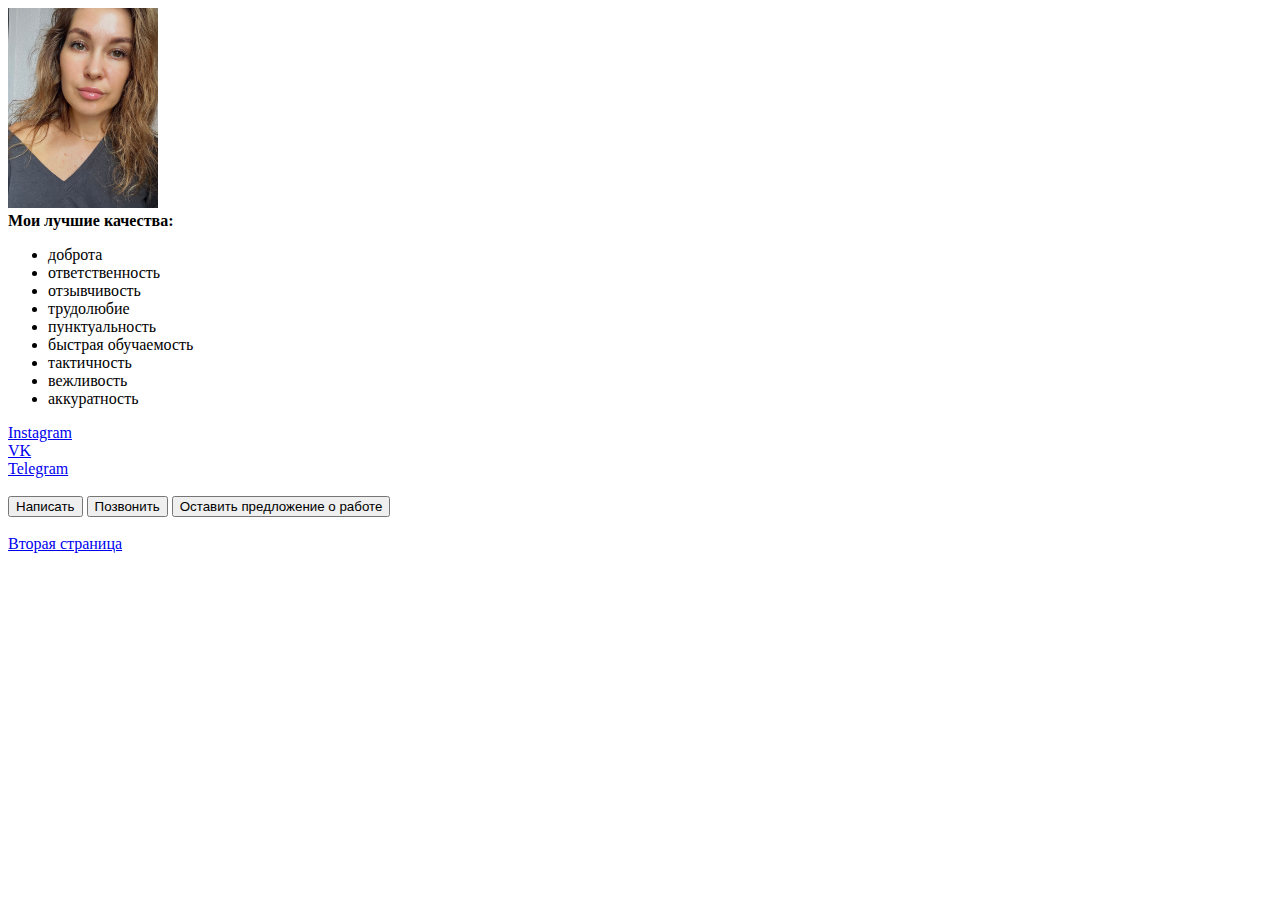
<file: index.html>
<!DOCTYPE html>
<html lang="en">

<head>
    <meta charset="UTF-8">
    <meta name="viewport" content="width=device-width, initial-scale=1.0">
    <title>Document</title>
</head>

<body>
    <img src="exported_47F4BB40-5C89-4A00-B758-73F86D3899FE.jpeg" alt="фотография Дари" width="150"
        title="фотография Дари" />
    <div>
        <span><b>Мои лучшие качества:</b></span>
        <ul>
            <li>доброта</li>
            <li>ответственность</li>
            <li>отзывчивость</li>
            <li>трудолюбие</li>
            <li>пунктуальность</li>
            <li>быстрая обучаемость</li>
            <li>тактичность</li>
            <li>вежливость</li>
            <li>аккуратность</li>
        </ul>
    </div>
    <div>
        <a href="https://www.instagram.com/platonova.darya?igsh=MWp2dnM4dHcxdzMwbw%3D%3D&utm_source=qr"
            target="_blank">Instagram<br></a>
        <a href="https://vk.com/id12913135" target="_blank">VK<br></a>
        <a href="https://t.me/PlatonovaDarya" target="_blank">Telegram</a>
    </div>
    <br>
    <div>
        <button>Написать</button>
        <button>Позвонить</button>
        <button>Оставить предложение о работе</button>
    </div>
    <div>
        <br><a href="second_page.html">Вторая страница</a>
    </div>
</body>

</html>
</file>
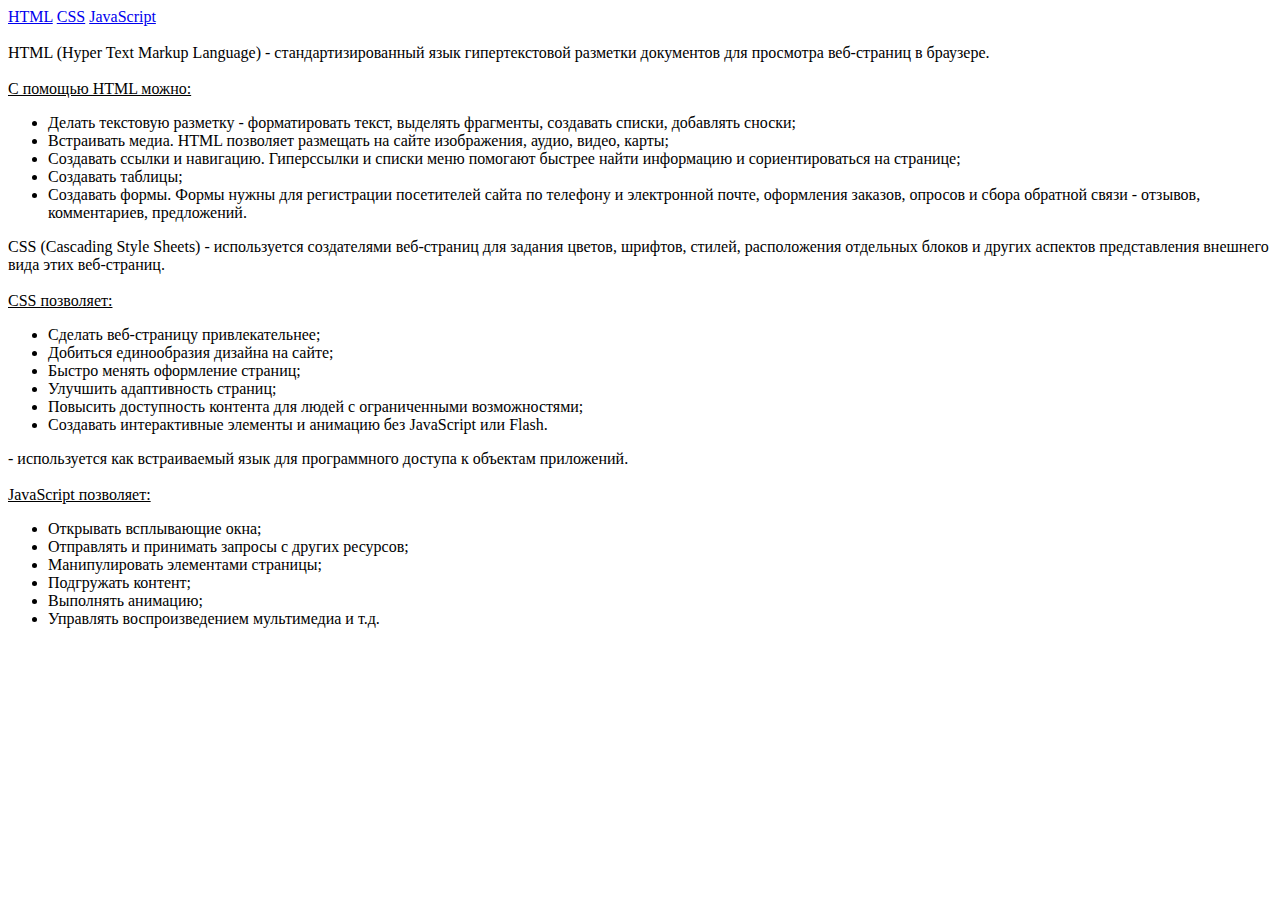
<file: second_page.html>
<!DOCTYPE html>
<html lang="en">

<head>
    <meta charset="UTF-8">
    <meta name="viewport" content="width=device-width, initial-scale=1.0">
    <title>Document</title>
</head>

<body>
    <div>
        <a href="#HTML" target="_blank">HTML</a>
        <a href="#CSS" target="_blank">CSS</a>
        <a href="#JavaScript" target="_blank">JavaScript</a>
    </div>
    <div>
        <br>
        <span id="HTML">HTML (Hyper Text Markup Language) - стандартизированный язык гипертекстовой разметки документов для просмотра веб-страниц в браузере.</span>
        <br>
        <br>
        <span><u>С помощью HTML можно:</u></span>
        <ul>
            <li>Делать текстовую разметку - форматировать текст, выделять фрагменты, создавать списки, добавлять сноски;
            </li>
            <li>Встраивать медиа. HTML позволяет размещать на сайте изображения, аудио, видео, карты;</li>
            <li>Создавать ссылки и навигацию. Гиперссылки и списки меню помогают быстрее найти информацию и
                сориентироваться
                на странице;</li>
            <li>Создавать таблицы;</li>
            <li>Создавать формы. Формы нужны для регистрации посетителей сайта по телефону и электронной почте,
                оформления
                заказов, опросов и сбора обратной связи - отзывов, комментариев, предложений.</li>
        </ul>
    </div>
    <div>
        <span id="CSS">CSS (Cascading Style Sheets) - используется создателями веб-страниц для задания цветов, шрифтов,
            стилей, расположения отдельных блоков и других аспектов представления внешнего вида этих веб-страниц.</span>
        <br>
        <br>
        <span><u>CSS позволяет:</u></span>
        <ul>
            <li>Сделать веб-страницу привлекательнее;</li>
            <li>Добиться единообразия дизайна на сайте;</li>
            <li>Быстро менять оформление страниц;</li>
            <li>Улучшить адаптивность страниц;</li>
            <li>Повысить доступность контента для людей с ограниченными возможностями;</li>
            <li>Создавать интерактивные элементы и анимацию без JavaScript или Flash.</li>
        </ul>
    </div>
    <div>
        <span id="JavaScript"> - используется как встраиваемый язык для программного доступа к объектам приложений.</span>
        <br>
        <br>
        <span><u>JavaScript позволяет:</u></span>
        <ul>
            <li>Открывать всплывающие окна;</li>
            <li>Отправлять и принимать запросы с других ресурсов;</li>
            <li>Манипулировать элементами страницы;</li>
            <li>Подгружать контент;</li>
            <li>Выполнять анимацию;</li>
            <li>Управлять воспроизведением мультимедиа и т.д.</li>
        </ul>
    </div>
</body>

</html>
</file>
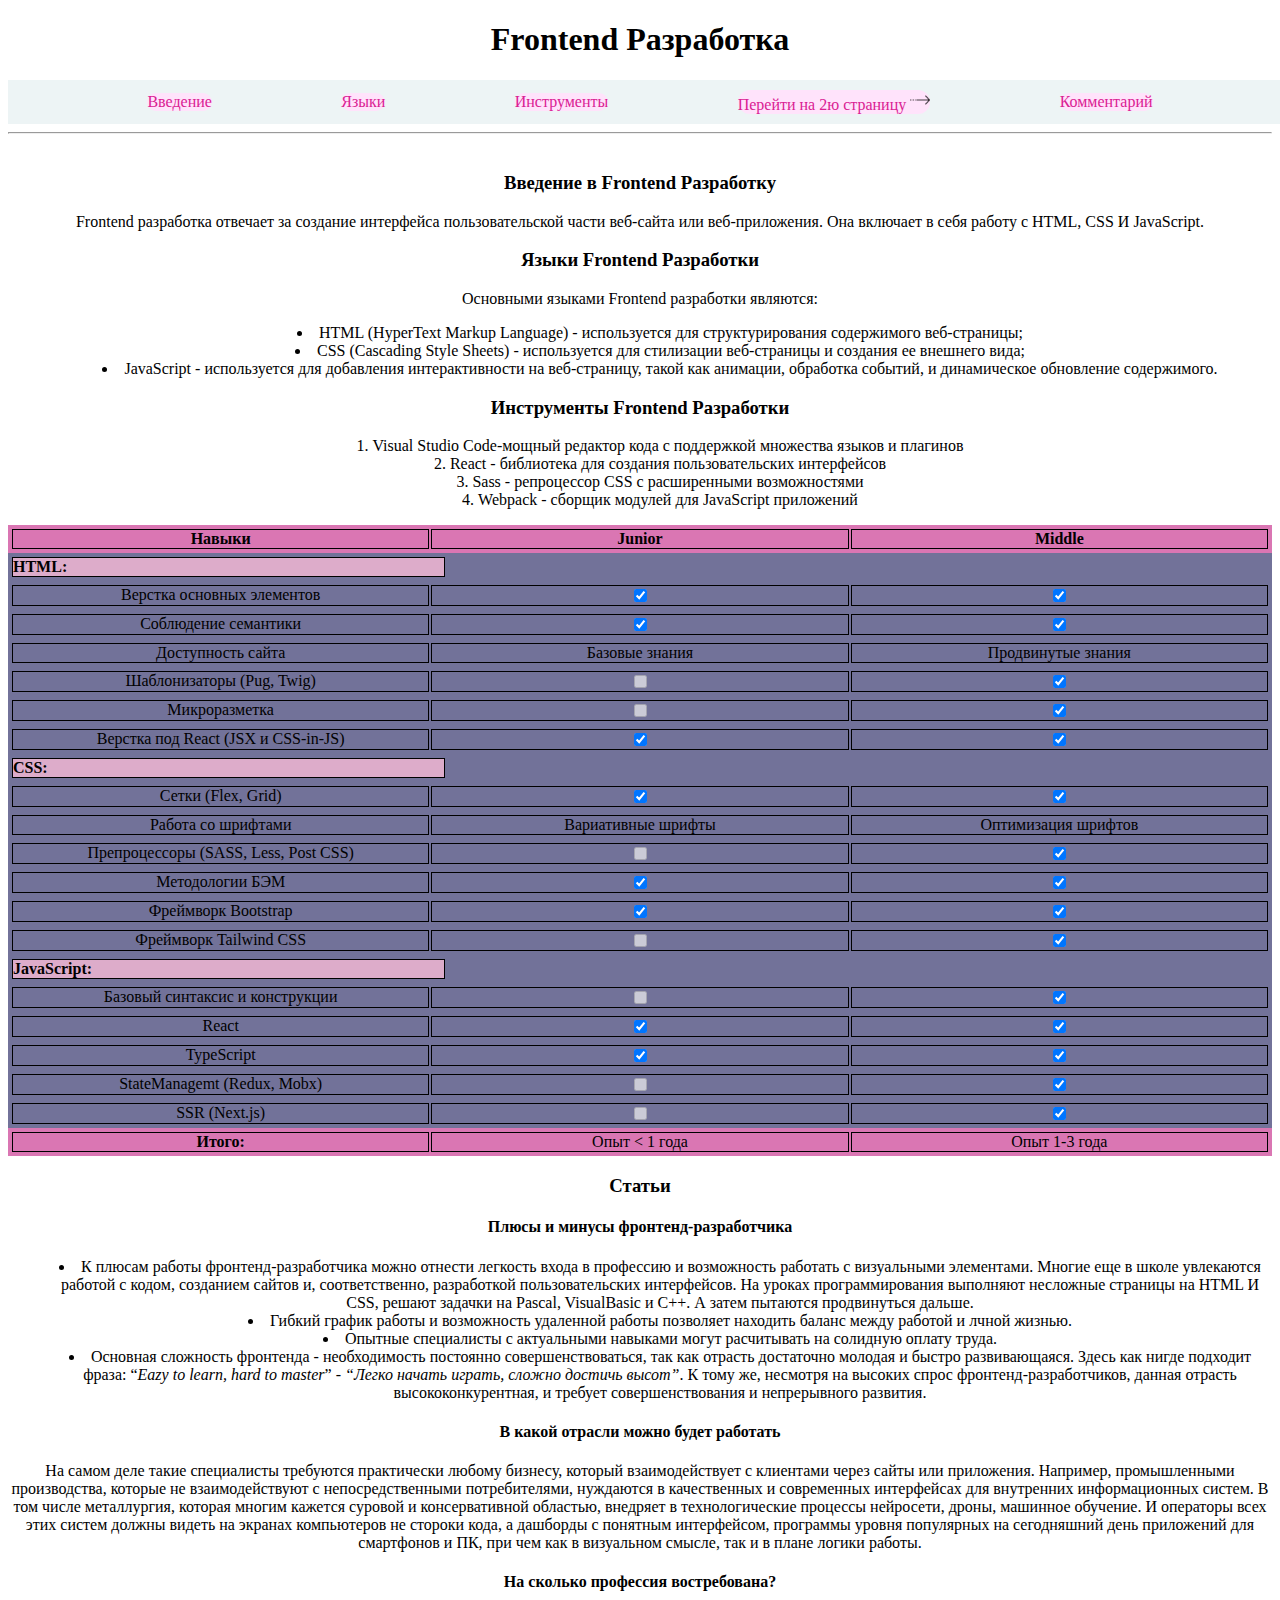
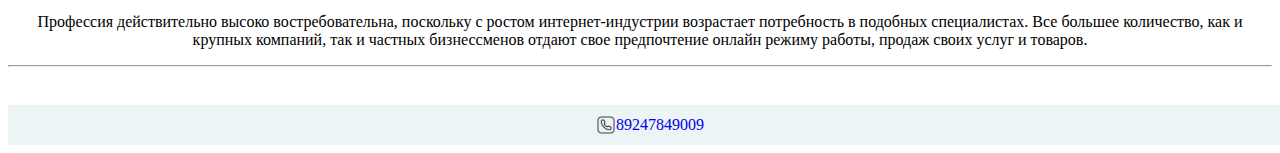
<file: home work/index1.html>
<!DOCTYPE html>
<html lang="en">

<head>
    <meta charset="UTF-8">
    <meta name="viewport" content="width=device-width, initial-scale=1.0">
    <title>Document</title>
    <link rel="stylesheet" href="style.css">
</head>

<body>
    <header>
        <h1 class="h1">Frontend Разработка</h1>
        <nav class="header">
            <a class="header-btn" href="#Ведение">Введение</a>
            <a class="header-btn" href="#Языки">Языки</a>
            <a class="header-btn" href="#Инструменты">Инструменты</a>
            <a class="header-btn" href="second_page1.html" target="_blank">Перейти на 2ю страницу
                <img src="img/icons8-продвижение-50.png" alt="стрелка" />
            </a>
            <a class="header-btn" href="third_page.html">Комментарий</a>
        </nav>
    </header>
    <hr>
    <div class="br">
        <section>
            <h3>Введение в Frontend Разработку</h3>
            <p>Frontend разработка отвечает за создание интерфейса пользовательской части веб-сайта или
                веб-приложения.
                Она включает в себя работу с HTML, CSS И JavaScript.</p>
        </section>
        <section>
            <h3>Языки Frontend Разработки</h3>
            <p>Основными языками Frontend разработки являются:</p>
            <ul>
                <li>HTML (HyperText Markup Language) - используется для структурирования содержимого веб-страницы;
                </li>
                <li>CSS (Cascading Style Sheets) - используется для стилизации веб-страницы и создания ее внешнего
                    вида;
                </li>
                <li>JavaScript - используется для добавления интерактивности на веб-страницу, такой как анимации,
                    обработка событий, и динамическое обновление содержимого.</li>
            </ul>
        </section>
        <section>
            <h3>Инструменты Frontend Разработки</h3>
            <ol>
                <li>Visual Studio Code-мощный редактор кода с поддержкой множества языков и плагинов</li>
                <li>React - библиотека для создания пользовательских интерфейсов</li>
                <li>Sass - репроцессор CSS с расширенными возможностями</li>
                <li>Webpack - сборщик модулей для JavaScript приложений</li>
            </ol>
        </section>
        <div class="table">
            <div class="thead">
                <div class="pthead">Навыки</div>
                <div class="pthead">Junior</div>
                <div class="pthead">Middle</div>
            </div>
            <div class="tbody">
                <div class="ptbody html">HTML:</div>
            </div>
            <div class="tbody2">
                <div class="ptbody">Верстка основных элементов</div>
                <div class="ptbody"><input type="checkbox" checked></div>
                <div class="ptbody"><input type="checkbox" checked></div>
            </div>
            <div class="tbody3">
                <div class="ptbody">Соблюдение семантики</div>
                <div class="ptbody"><input type="checkbox" checked></div>
                <div class="ptbody"><input type="checkbox" checked></div>
            </div>
            <div class="tbody4">
                <div class="ptbody">Доступность сайта</div>
                <div class="ptbody">Базовые знания</div>
                <div class="ptbody">Продвинутые знания</div>
            </div>
            <div class="tbody5">
                <div class="ptbody">Шаблонизаторы (Pug, Twig)</div>
                <div class="ptbody"><input type="checkbox" disabled></div>
                <div class="ptbody"><input type="checkbox" checked></div>
            </div>
            <div class="tbody6">
                <div class="ptbody">Микроразметка</div>
                <div class="ptbody"><input type="checkbox" disabled></div>
                <div class="ptbody"><input type="checkbox" checked></div>
            </div>
            <div class="tbody7">
                <div class="ptbody">Верстка под React (JSX и CSS-in-JS)</div>
                <div class="ptbody"><input type="checkbox" checked></div>
                <div class="ptbody"><input type="checkbox" checked></div>
            </div>
            <div class="tbody">
                <div class="ptbody css">CSS:</div>
            </div>
            <div class="tbody2">
                <div class="ptbody">Сетки (Flex, Grid)</div>
                <div class="ptbody"><input type="checkbox" checked></div>
                <div class="ptbody"><input type="checkbox" checked></div>
            </div>
            <div class="tbody3">
                <div class="ptbody">Работа со шрифтами</div>
                <div class="ptbody">Вариативные шрифты</div>
                <div class="ptbody">Оптимизация шрифтов</div>
            </div>
            <div class="tbody4">
                <div class="ptbody">Препроцессоры (SASS, Less, Post CSS)</div>
                <div class="ptbody"><input type="checkbox" disabled></div>
                <div class="ptbody"><input type="checkbox" checked></div>
            </div>
            <div class="tbody5">
                <div class="ptbody">Методологии БЭМ</div>
                <div class="ptbody"><input type="checkbox" checked></div>
                <div class="ptbody"><input type="checkbox" checked></div>
            </div>
            <div class="tbody6">
                <div class="ptbody">Фреймворк Bootstrap</div>
                <div class="ptbody"><input type="checkbox" checked></div>
                <div class="ptbody"><input type="checkbox" checked></div>
            </div>
            <div class="tbody7">
                <div class="ptbody">Фреймворк Tailwind CSS</div>
                <div class="ptbody"><input type="checkbox" disabled></div>
                <div class="ptbody"><input type="checkbox" checked></div>
            </div>
            <div class="tbody">
                <div class="ptbody js">JavaScript:</div>
            </div>
            <div class="tbody2">
                <div class="ptbody">Базовый синтаксис и конструкции</div>
                <div class="ptbody"><input type="checkbox" disabled></div>
                <div class="ptbody"><input type="checkbox" checked></div>
            </div>
            <div class="tbody3">
                <div class="ptbody">React</div>
                <div class="ptbody"><input type="checkbox" checked></div>
                <div class="ptbody"><input type="checkbox" checked></div>
            </div>
            <div class="tbody4">
                <div class="ptbody">TypeScript</div>
                <div class="ptbody"><input type="checkbox" checked></div>
                <div class="ptbody"><input type="checkbox" checked></div>
            </div>
            <div class="tbody5">
                <div class="ptbody">StateManagemt (Redux, Mobx)</div>
                <div class="ptbody"><input type="checkbox" disabled></div>
                <div class="ptbody"><input type="checkbox" checked></div>
            </div>
            <div class="tbody6">
                <div class="ptbody">SSR (Next.js)</div>
                <div class="ptbody"><input type="checkbox" disabled></div>
                <div class="ptbody"><input type="checkbox" checked></div>
            </div>
            <div class="tfoot">
                <div class="ptfoot all">Итого:</div>
                <div class="ptfoot">Опыт < 1 года</div>
                        <div class="ptfoot">Опыт 1-3 года</div>
                </div>
            </div>
            <section>
                <h3>Статьи</h3>
                <h4>Плюсы и минусы фронтенд-разработчика</h4>
                <p>
                <ul>
                    <li>К плюсам работы фронтенд-разработчика можно отнести легкость входа в профессию и возможность
                        работать с визуальными элементами. Многие еще в школе увлекаются работой с кодом, созданием
                        сайтов
                        и, соответственно, разработкой пользовательских интерфейсов. На уроках программирования
                        выполняют
                        несложные страницы на HTML И CSS, решают задачки на Pascal, VisualBasic и C++. А затем пытаются
                        продвинуться дальше.</li>
                    <li>Гибкий график работы и возможность удаленной работы позволяет находить баланс между работой и
                        лчной
                        жизнью.</li>
                    <li>Опытные специалисты с актуальными навыками могут расчитывать на солидную оплату труда.</li>
                    <li>Основная сложность фронтенда - необходимость постоянно совершенствоваться, так как отрасть
                        достаточно молодая и быстро развивающаяся. Здесь как нигде подходит фраза: <q><i>Eazy to learn,
                                hard to master</q> - <q>Легко начать играть, сложно достичь высот</q></i>. К тому же,
                        несмотря на высоких спрос фронтенд-разработчиков, данная отрасть высококонкурентная, и требует
                        совершенствования и непрерывного развития.</li>
                </ul>
                </p>
                <h4>В какой отрасли можно будет работать</h4>
                <p>На самом деле такие специалисты требуются практически любому бизнесу, который взаимодействует с
                    клиентами через сайты или приложения. Например, промышленными производства, которые не
                    взаимодействуют с непосредственными потребителями, нуждаются в качественных и современных
                    интерфейсах для внутренних информационных систем. В том числе металлургия, которая многим кажется
                    суровой и консервативной областью, внедряет в технологические процессы нейросети, дроны, машинное
                    обучение. И операторы всех этих систем должны видеть на экранах компьютеров не стороки кода, а
                    дашборды с понятным интерфейсом, программы уровня популярных на сегодняшний день приложений для
                    смартфонов и ПК, при чем как в визуальном смысле, так и в плане логики работы.</p>
                <h4>На сколько профессия востребована?</h4>
                <p>Профессия действительно высоко востребовательна, поскольку с ростом интернет-индустрии возрастает
                    потребность в подобных специалистах. Все большее количество, как и крупных компаний, так и частных
                    бизнессменов отдают свое предпочтение онлайн режиму работы, продаж своих услуг и товаров.</p>
            </section>
            <hr>
        </div>
        <footer>
            <section>
                <nav>
                    <img src="img/icons8-телефон-50.png" alt="значок телефона" width="20px">
                    <a href="tel:89247849009">89247849009</a>
                </nav>
            </section>
        </footer>
</body>

</html>
</file>
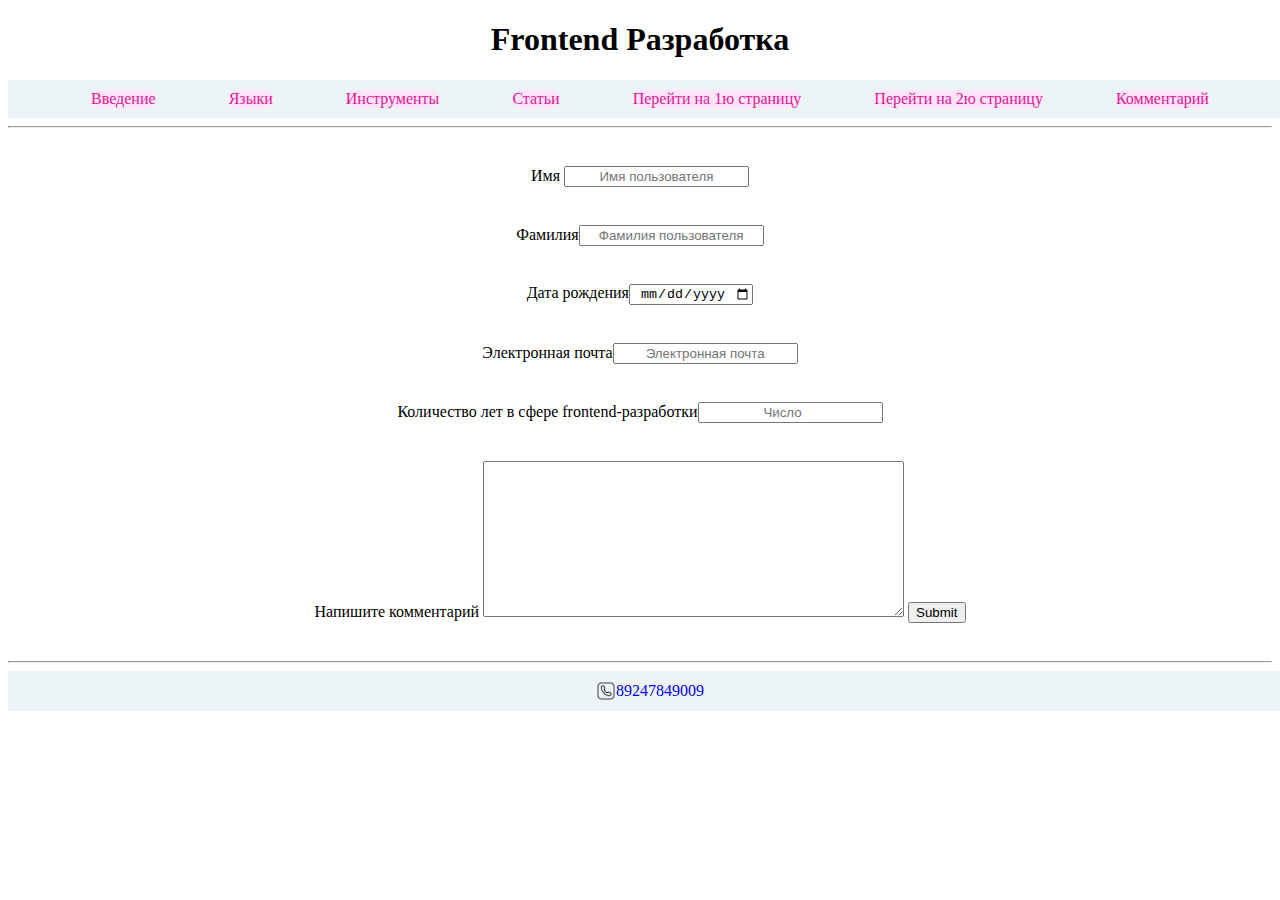
<file: home work/third_page.html>
<!DOCTYPE html>
<html lang="en">

<head>
    <meta charset="UTF-8">
    <meta name="viewport" content="width=device-width, initial-scale=1.0">
    <title>Document</title>
    <link rel="stylesheet" href="style.css">
</head>

<body>
    <header>
        <h1>Frontend Разработка</h1>
        <nav class="header">
            <a class="header-btn" href="index1.html" a href="Введение">Введение</a>
            <a class="header-btn" href="index1.html" a href="#Языки">Языки</a>
            <a class="header-btn" href="index1.html" a href="#Инструменты">Инструменты</a>
            <a class="header-btn" href="index1.html" a href="#Статьи">Статьи</a>
            <a class="header-btn" href="index1.html" target="_blank">Перейти на 1ю страницу</a>
            <a class="header-btn" href="second_page1.html" target="_blank">Перейти на 2ю страницу</a>
            <a class="header-btn" href="#Комментарий">Комментарий</a>
        </nav>
        <hr>
        <div class="br">
    </header>
    <form action="" method="get">
        <label for="username">Имя</label>
        <input type="text" name="user_name" placeholder="Имя пользователя" id="username">
        <div class="br">
            <label>Фамилия<input type="text" name="user_surname" placeholder="Фамилия пользователя"></label>
            <div class="br">
                <label>Дата рождения<input type="date" name="user_birthday" placeholder="Дата рождения"></label>
                <div class="br">
                    <label>Электронная почта<input type="email" name="user_email"
                            placeholder="Электронная почта"></label>
                </div>
                <labe>Количество лет в сфере frontend-разработки<input type="number" name="user_number"
                        placeholder="Число"></label>
            </div>
            <label for="comment" id="Комментарий">Напишите комментарий</label>
            <textarea cols="50" rows="10" id="comment" name="comment"></textarea>
            <input type="submit">
    </form>
    </div>
    <hr>
    </div>
    <footer>
        <section>
            <nav>
                <img src="img/icons8-телефон-50.png" alt="значок телефона" width="20px">
                <a href="tel:89247849009">89247849009</a>
            </nav>
        </section>
    </footer>
</body>

</html>
</file>
<file: home work/style.css>
.tadle {
    display: flex;
    width: 100%;
}

.thead {
    display: flex;
    background-color: rgb(218, 118, 179);
    font-weight: bold;
    text-align: center;
    justify-content: space-around;
    flex-direction: row;
    padding: 3px;
}

.pthead {
    display: flex;
    border: 1px solid black;
    flex-grow: 2;
    justify-content: space-around;
    padding: 0;
    margin: 1px;
    width: 431px;
}

.tbody {
    display: flex;
    background-color: rgb(114, 114, 153);
    font-weight: bold;
    flex-direction: column;
    padding: 3px;
}

.html, .css, .js {
    display: flex;
    padding: 0;
    margin: 1px;
    border: 1px solid black;
    text-align: left;
    flex-direction: column;
    justify-content: left;
    background-color: rgb(221, 172, 202);
}

.tbody2, .tbody3, .tbody4, .tbody5, .tbody6, .tbody7 {
    display: flex;
    background-color: rgb(114, 114, 153);
    text-align: center;
    justify-content: space-around;
    flex-direction: row;
    padding: 3px;
}

.ptbody {
    display: flex;
    border: 1px solid black;
    flex-grow: 2;
    justify-content: space-around;
    padding: 0;
    margin: 1px;
    width: 431px;
}

.tfoot {
    display: flex;
    background-color: rgb(218, 118, 179);
    text-align: center;
    justify-content: space-around;
    flex-direction: row;
    padding: 3px;
}

.ptfoot {
    display: flex;
    border: 1px solid black;
    flex-grow: 2;
    justify-content: space-around;
    padding: 0;
    margin: 1px;
    width: 431px;
}

.all {
    font-weight: bold;
}

.br {
    margin-top: 3%;
    margin-block-end: 3%;
}

.h1 {
    text-align: center;
}

* {
    text-align: center;
    text-decoration: none;
}

ol, ul {
    list-style-position: inside;
    text-align: center;
}

.header {
    display: flex;
    width: 100%;
    padding: 10px;
    justify-content: space-evenly;
    background-color:rgb(237, 244, 245);
}

nav, .img {
    display: flex;
    align-items: center;
    justify-content: center;
    background-color: rgb(237, 244, 245);
    width: 100%;
    padding: 10px;
}

.header-btn {
    color:rgb(218, 33, 147);
    background-color:rgb(255, 227, 251);
    border-radius: 50px;
}

a:hover {
    background-color: rgb(168, 243, 125);
}

img {
    display: inline-flex;
    width: 20px;
}

.frontend {
    width: 400px;
}
</file>
